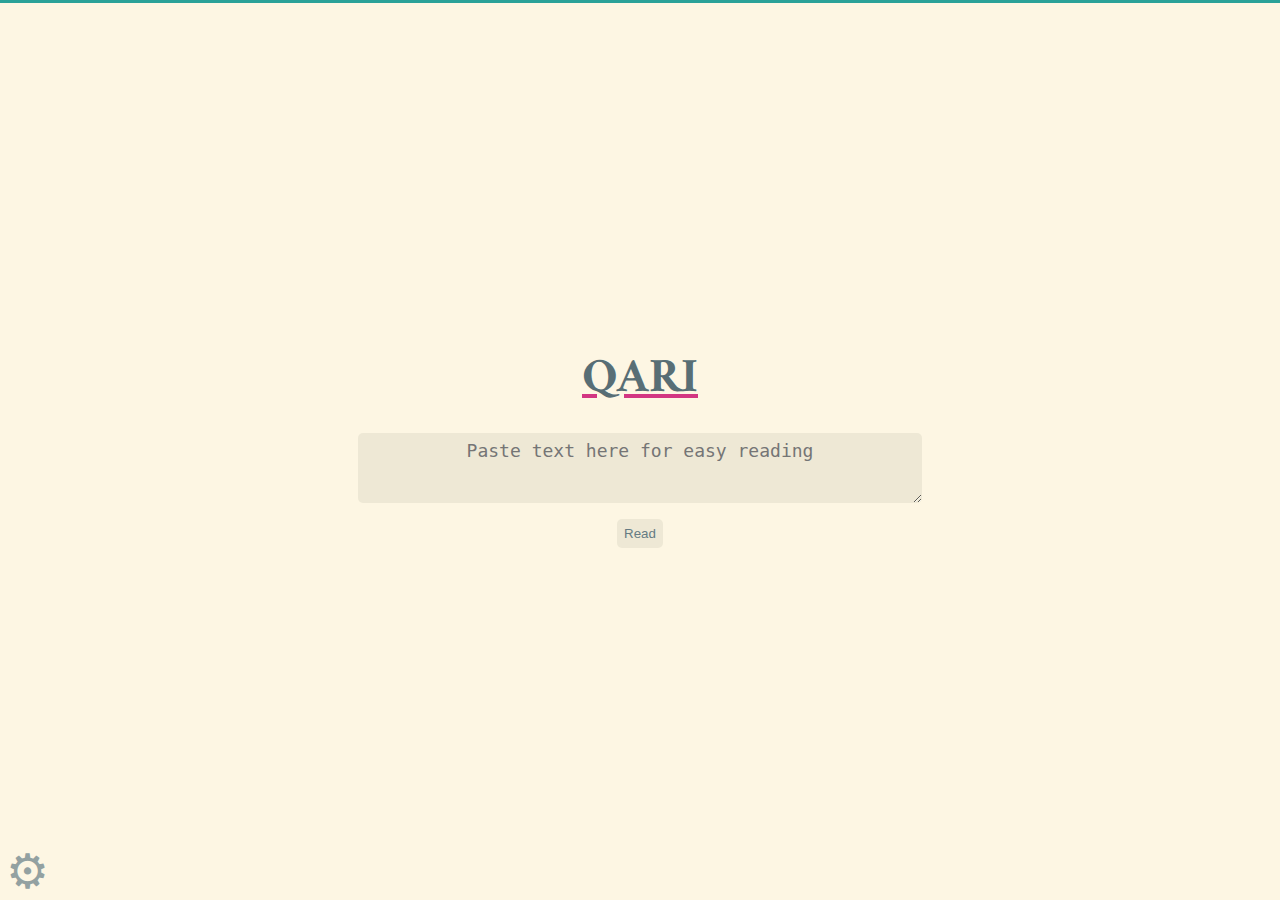
<file: index.html>
<!DOCTYPE html>
<html>
<meta name="viewport" content="width=device-width, initial-scale=1.0">
<meta charset="UTF-8"> 
<head>
    <title>QARI — Arabic Reader</title>
    <link rel="stylesheet" type="text/css" href="style.css">
	<link rel="stylesheet" type="text/css" media='' href="light.css" id="lightCSS">
	<link rel="stylesheet" type="text/css" media='none' href="dark.css" id="darkCSS">
	<link href="https://fonts.googleapis.com/css?family=Amiri|Aref+Ruqaa|Scheherazade" rel="stylesheet">
</head>
<body onload="colorize();">
<div class="wrapper">
	<div id="topBar"></div>
	<div class="main">
		<div id="titleDiv">
			<h1><a onclick="javascript:window.location.reload();">QARI</a></h1>
		</div>
		<div id="textDiv">
			<textarea id="message" cols="50" placeholder="Paste text here for easy reading"></textarea>
		</div>
		<div id="buttonDiv">
			<input type="submit" onclick="showMessage(); hideInput()" value="Read" id="buttonInput" class="button"/>
		</div>
		<div>
			<p id="user-output"><span id="display-message" class="arabic-text"></span></p>
		</div>
	</div>
	<div class="center">
	</div>
	<div class="options">
		<!-- Trigger/Open The Modal -->
		<button id="options" class="button3">⚙</button>
		<!-- The Modal -->
		<div id="myModal" class="modal">
  			<!-- Modal content -->
 			<div class="modal-content">
    			<div class="modal-header">
      				<span class="close">&times;</span>
      				<h2>Options</h2>
    			</div>
    			<div class="modal-body">
    				<div class="container-flex">
    					<div class="themeOptions">
      						<p>Theme: </p>
      						<div>
	      						<input type="button" class="button2" value="Dark" onclick="darkMode();" />
    	  						<input type="button" class="button2" value="Light" onclick="lightMode();" />
    	  					</div>
      					</div>
      					<div class="fontSizeOptions">
      						<p>Font size: </p>
      						<div>
								<input type="button" class="button2" value="&nbsp;+&nbsp;" onclick="resizeText(1)" />
								<input type="button" class="button2" value="&nbsp;-&nbsp;" onclick="resizeText(-1)" />
							</div>
      					</div>
      					<div class="fontFamilyOptions">
      						<p>Font style: </p>
      						<select id="input-font" class="input" onchange="changeFont(this)">
      							<option value="Amiri" selected="selected">Amiri</option>
      							<option value="Scheherazade">Scheherazade</option>
      							<option value="Aref Ruqaa">Aref Ruqaa</option>
							</select>
      					</div>
      				</div>
    			</div>
  			</div>
		</div> 
	</div>
</div>
<script src="script.js"></script> 
</body>
</file>
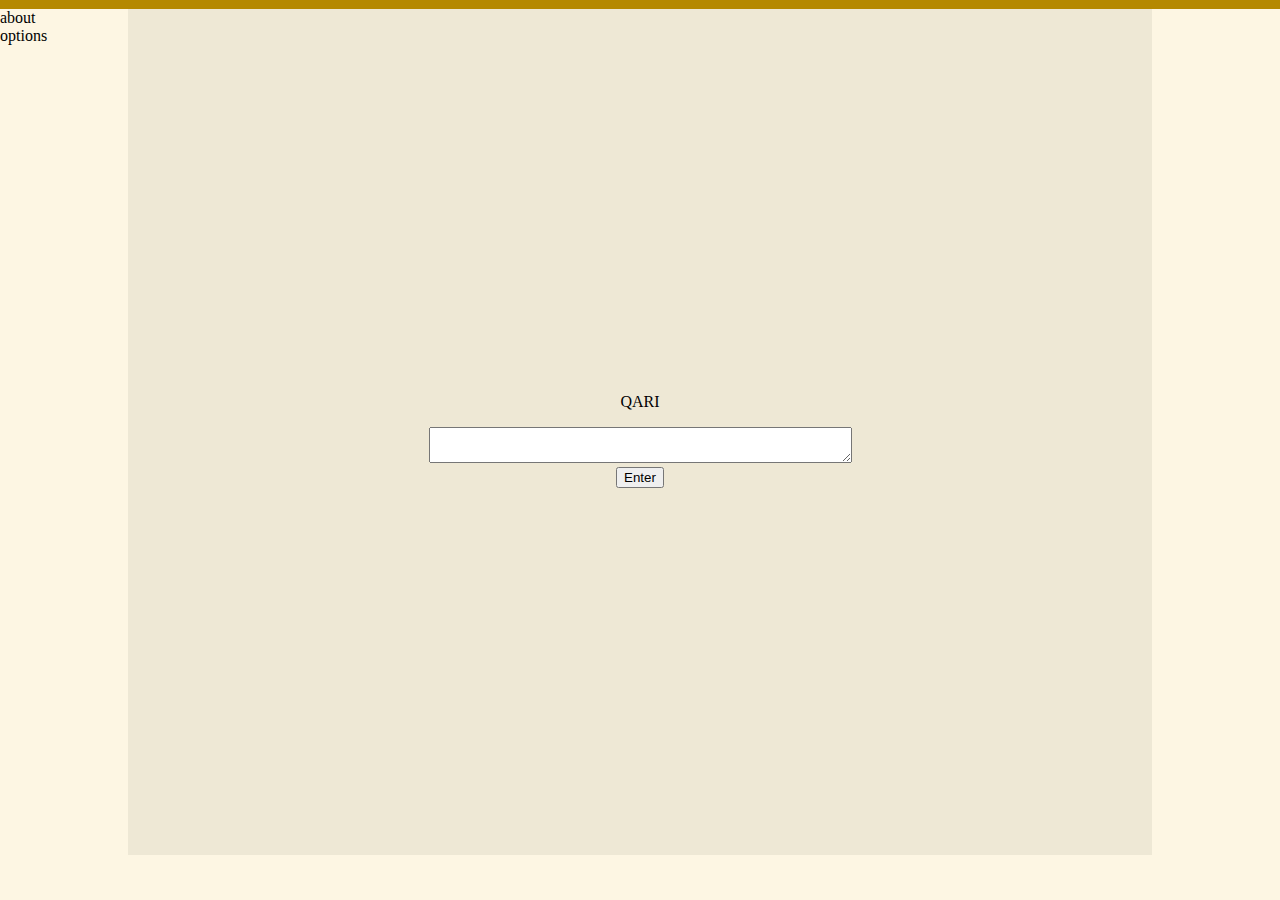
<file: index2.html>
<!DOCTYPE html>
<html>
<head>
    <title>QARI</title>
    <link href="https://fonts.googleapis.com/css?family=Amiri" rel="stylesheet">
    <link rel="stylesheet" type="text/css" href="style2.css">
</head>
<body>
<div class="wrapper">
	<div class="topBar"></div>
	<div class="main">
		<div class="titleDiv">
			<p>QARI</p>
		</div>
		<div id="textDiv">
			<textarea id="message" cols="50"></textarea>
		</div>
		<div id="buttonDiv">
			<input type="submit" onclick="showMessage(); hideInput()" value="Enter" id="button"/>
		</div>
	</div>
	<div id="footer">
		<div id="aboutDiv">
			about
		</div>
		<div id="optionDiv">
			options
		</div>
	</div>
</div>
	
</body>
</file>
<file: style.css>
body {
	margin: 0;
	height: 100%;
}
.wrapper {
	width: 100vw;
	height: 100vh;
  	display: grid; 
	grid-template-columns: 0.25fr 0.5fr 0.25fr;
    grid-template-rows: 0.1fr 0.8fr 0.1fr;
    min-width: 0;
}
#topBar {
	grid-area: 1 / 1 / 2 / 4;
	height: 3px;
}
.main {
	grid-area: 2 / 2 / 3 / 3;
	display: flex;
	flex-direction: column;
	justify-content: center;
	align-items: center;
	min-width: 0;
}
.center {
	align-self: center;
	text-align: center;
}
#message {
	font-size: 18px;
	text-align: center;
}
.button {
	padding: 7px;
 	border-radius: 5px;
	border: none;
    outline: none;
}
.button3 {
	font-size: 48px;
}
textarea {
	resize: vertical;
 	margin-bottom: 12px;
	margin-top: 12px;
 	font-size: 1.3em;
	padding: 7px;
 	border-radius: 5px;
	border: none;
    outline: none;
}
textarea:focus, 
.button:hover {
	box-shadow: 0 1px 3px var(--base1), 0 1px 2px var(--base2);
	transition-duration: 0.3s;
}
p {
	font-family: 'Amiri', serif;
}
h1 {
	color: var(--base01);
	font-size: 3em;
	margin: 0;
	padding: 0;
	border: 0;
	font-family: 'Amiri', serif;
}
.arabic-text {
	font-size: 2.5em;
	color: var(--base00);
}
.options {
	grid-area: 3 / 1 / 4 / 2;
	align-self: end;
}

/* modal stuff*/
/* The Modal (background) */
.modal {
    display: none; /* Hidden by default */
    position: fixed; /* Stay in place */
    z-index: 1; /* Sit on top */
    left: 0;
    top: 0;
    width: 100%; /* Full width */
    height: 100%; /* Full height */
    overflow: auto; /* Enable scroll if needed */
    -webkit-animation-name: fadeIn; /* Fade in the background */
    -webkit-animation-duration: 0.4s;
    animation-name: fadeIn;
    animation-duration: 0.4s
}

/* Modal Content */
.modal-content {
    position: fixed;
    bottom: 0;
    background-color: #fefefe;
    width: 28%;
    height: 50%;
    -webkit-animation-name: slideIn;
    -webkit-animation-duration: 0.4s;
    animation-name: slideIn;
    animation-duration: 0.4s
}
/* The Close Button */
.close {
    float: right;
    font-size: 28px;
    font-weight: bold;
}
.close:hover,
.close:focus {
    color: #000;
    text-decoration: none;
    cursor: pointer;
}

.modal-header {
    padding: 2px 16px;
    color: white;
}

.modal-body {
	padding: 2px 16px;
}
.themeOptions {
	justify-content: space-between;
	display: flex;
	flex-direction: row;
}
.fontSizeOptions {
	justify-content: space-between;
	display: flex;
	flex-direction: row;
}
.fontFamilyOptions {
	justify-content: space-between;
	display: flex;
	flex-direction: row;
}

/* Add Animation */
@-webkit-keyframes slideIn {
    from {bottom: -300px; opacity: 0} 
    to {bottom: 0; opacity: 1}
}

@keyframes slideIn {
    from {bottom: -300px; opacity: 0}
    to {bottom: 0; opacity: 1}
}

@-webkit-keyframes fadeIn {
    from {opacity: 0} 
    to {opacity: 1}
}

@keyframes fadeIn {
    from {opacity: 0} 
    to {opacity: 1}
}
</file>
<file: light.css>
/* solarized theme colors */
:root {
	--base03:    #002b36;
	--base02:    #073642;
	--base01:    #586e75;
	--base00:    #657b83;
	--base0:     #839496;
	--base1:     #93a1a1;
	--base2:     #eee8d5;
	--base3:     #fdf6e3;
	--yellow:    #b58900;
	--orange:    #cb4b16;
	--red:       #dc322f;
	--magenta:   #d33682;
	--violet:    #6c71c4;
	--blue:      #268bd2;
	--cyan:      #2aa198;
	--green:     #859900;
}

body {
	background-color: var(--base3);
}
.button2 {
	border: none;
	background-color: var(--base3);
	border-radius: 8px;
	padding: 7px;
    outline: none;
    color: var(--base01);
}
h1 {
	color: var(--base01);
}
textarea {
 	color: var(--base00);
    background-color: var(--base2);
}
.button {
 	color: var(--base00);
    background-color: var(--base2);
}
.button3 {
	background-color: var(--base3);
	color: var(--base1);
	border: none;
	outline: none;
}
.button3:hover,
.button3:focus {
	color: var(--base01);
}
p {
 	color: var(--base00);
}
.modal-content {
	box-shadow: 0 1px 3px var(--base1), 0 1px 2px var(--base2);
	background-color: var(--base3);
}
.modal-header {
	background-color: var(--base3);
	color: var(--base01);
	border-color: var(--base2);
	border-bottom: 2px;
}
.close {
    color: var(--base00);
}
.close:hover,
.close:focus {
    color: var(--base01);
}
</file>
<file: dark.css>
/* solarized theme colors */
:root {
	--base03:    #002b36;
	--base02:    #073642;
	--base01:    #586e75;
	--base00:    #657b83;
	--base0:     #839496;
	--base1:     #93a1a1;
	--base2:     #eee8d5;
	--base3:     #fdf6e3;
	--yellow:    #b58900;
	--orange:    #cb4b16;
	--red:       #dc322f;
	--magenta:   #d33682;
	--violet:    #6c71c4;
	--blue:      #268bd2;
	--cyan:      #2aa198;
	--green:     #859900;
}

body {
	background-color: var(--base03);
}
textarea, .button, p, .button2 {
 	color: var(--base0);
}
.button2 {
	border-color: var(--base0);
}
h1 {
	color: var(--base1);
}
.modal-content, textarea, .button, .button2 {
    background-color: var(--base02);
}
</file>
<file: style2.css>
/* solarized theme colors */
:root {
	--base03:    #002b36;
	--base02:    #073642;
	--base01:    #586e75;
	--base00:    #657b83;
	--base0:     #839496;
	--base1:     #93a1a1;
	--base2:     #eee8d5;
	--base3:     #fdf6e3;
	--yellow:    #b58900;
	--orange:    #cb4b16;
	--red:       #dc322f;
	--magenta:   #d33682;
	--violet:    #6c71c4;
	--blue:      #268bd2;
	--cyan:      #2aa198;
	--green:     #859900;
}
body {
	margin: 0;
	background-color: var(--base3); 
	height: 100%;
}
.wrapper {
	width: 100vw;
	height: 100vh;
  	display: grid; 
	grid-template-columns: 0.1fr 0.8fr 0.1fr;
    grid-template-rows: 0.01fr 0.95fr 0.05fr;
}
.topBar {
	grid-column: 1/4;
	grid-row: 1/2;
	background-color: var(--yellow);
}
.main {
	grid-column: 2/3;
	grid-row: 2/3;
	display: flex;
	flex-direction: column;
	justify-content: center;
	align-items: center;
	background-color: #eee8d5;
}
.footer {
	grid-column: 1/4;
	grid-row: 3/4;
	background-color: var(--blue);
	/*display: flex;
	flex-direction: row;
	justify-content: space-between;*/
}
</file>
